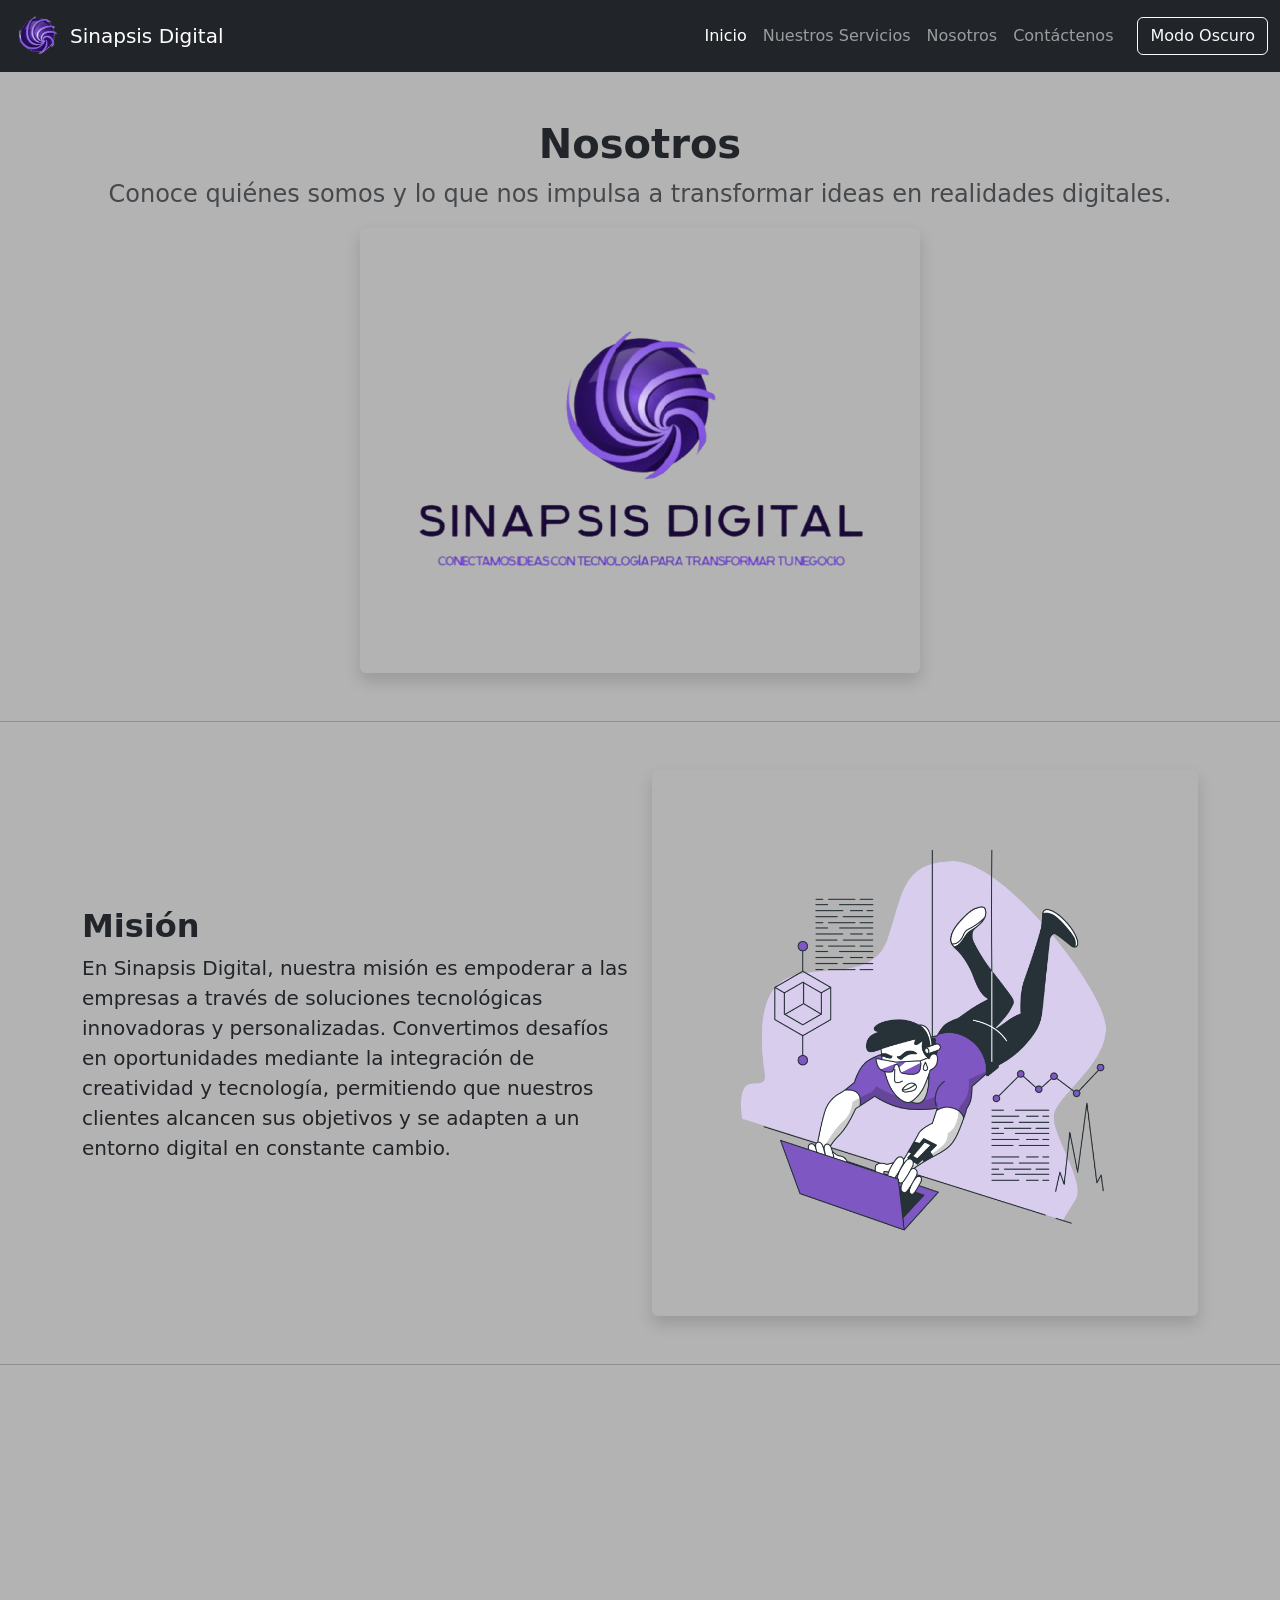
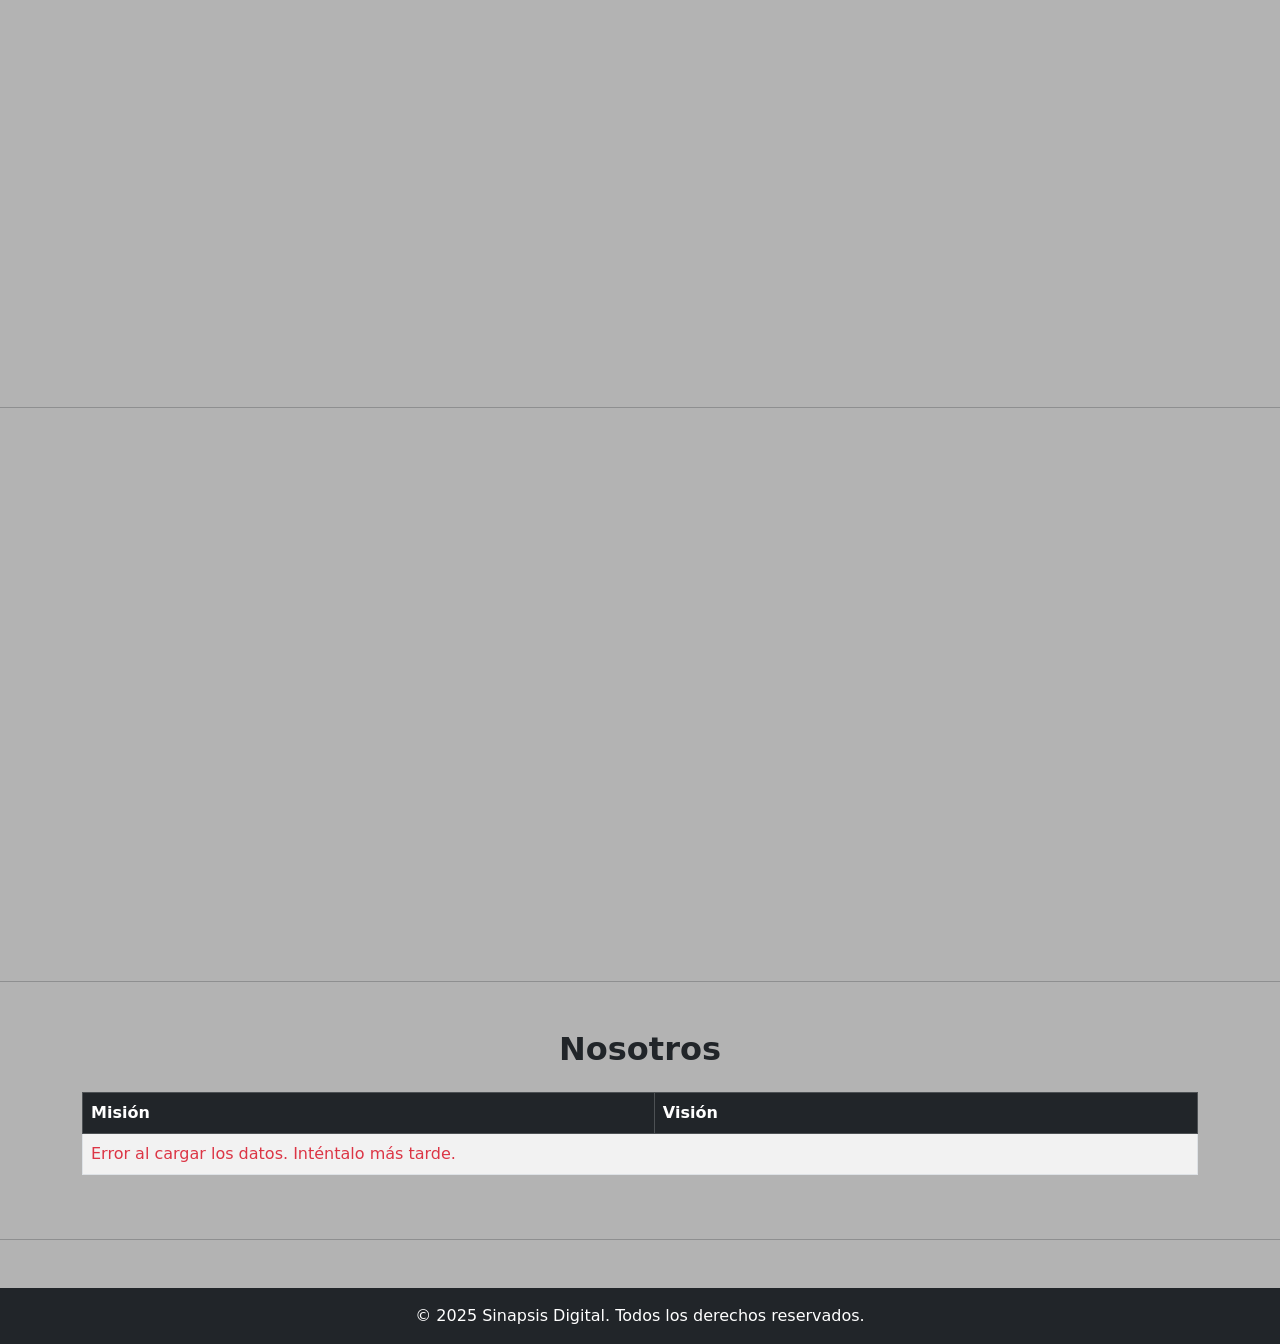
<file: Sinapsis_Digital/Paginas/nosotros.html>
<!DOCTYPE html>
<html lang="es">
<head>
    <meta charset="UTF-8">
    <meta name="viewport" content="width=device-width, initial-scale=1.0">
    <link href="https://cdn.jsdelivr.net/npm/bootstrap@5.3.5/dist/css/bootstrap.min.css" rel="stylesheet"
        integrity="sha384-SgOJa3DmI69IUzQ2PVdRZhwQ+dy64/BUtbMJw1MZ8t5HZApcHrRKUc4W0kG879m7" crossorigin="anonymous">
    <script src="https://cdn.jsdelivr.net/npm/bootstrap@5.3.5/dist/js/bootstrap.bundle.min.js"
        integrity="sha384-k6d4wzSIapyDyv1kpU366/PK5hCdSbCRGRCMv+eplOQJWyd1fbcAu9OCUj5zNLiq"
        crossorigin="anonymous"></script>
    <link href="https://cdn.jsdelivr.net/npm/aos@2.3.4/dist/aos.css" rel="stylesheet">
    <script src="https://code.jquery.com/jquery-3.7.1.min.js"></script>
    <link rel="stylesheet" href="../css/styles.css">
    <script src="../js/funciones.js" defer></script>
    <title>Nosotros</title>
</head>

<body>
    <nav class="navbar navbar-expand-lg navbar-dark bg-dark">
        <div class="container-fluid">
            <a class="navbar-brand d-flex align-items-center" href="../index.html">
                <img src="../images/Logo.png" alt="Logo" class="img-fluid" style="max-width: 50px; height: auto;">
                <span class="ms-2">Sinapsis Digital</span>
            </a>
            <button class="navbar-toggler" type="button" data-bs-toggle="collapse" data-bs-target="#navbarNav"
                aria-controls="navbarNav" aria-expanded="false" aria-label="Toggle navigation">
                <span class="navbar-toggler-icon"></span>
            </button>
            <div class="collapse navbar-collapse" id="navbarNav">
                <ul class="navbar-nav ms-auto">
                    <li class="nav-item"><a class="nav-link active" href="../index.html">Inicio</a></li>
                    <li class="nav-item"><a class="nav-link" href="nuestrosservicios.html">Nuestros Servicios</a></li>
                    <li class="nav-item"><a class="nav-link" href="nosotros.html">Nosotros</a></li>
                    <li class="nav-item"><a class="nav-link" href="contactenos.html">Contáctenos</a></li>
                </ul>
                <button id="themeToggle" class="btn btn-outline-light ms-3">Modo Oscuro</button>
            </div>
        </div>
    </nav>
    <div class="container text-center mt-5" data-aos="fade-up">
        <h1 class=" fw-bold">Nosotros</h1>
        <p class="fs-4 text-muted">Conoce quiénes somos y lo que nos impulsa a transformar ideas en realidades
            digitales.</p>
        <img src="../images/Logo completo.png" alt="Nosotros" class="img-fluid rounded shadow">
    </div>

    <hr class="my-5">
    <div class="container mt-5" data-aos="fade-right">
        <div class="row align-items-center">
            <div class="col-12 col-md-6 text-center text-md-start">
                <h2 class=" fw-bold">Misión</h2>
                <p class="fs-5">En Sinapsis Digital, nuestra misión es empoderar a las empresas a través de soluciones
                    tecnológicas innovadoras y personalizadas. Convertimos desafíos en oportunidades mediante la
                    integración de creatividad y tecnología, permitiendo que nuestros clientes alcancen sus objetivos y
                    se adapten a un entorno digital en constante cambio.</p>
            </div>
            <div class="col-12 col-md-6 text-center">
                <img src="../images/Mission Impossible-bro.png" alt="Misión" class="img-fluid rounded shadow">
            </div>
        </div>
    </div>
    <hr class="my-5">
    <div class="container mt-5" data-aos="fade-left">
        <div class="row align-items-center">
            <div class="col-12 col-md-6 text-center">
                <img src="../images/Vision statement-bro.png" alt="Visión" class="img-fluid rounded shadow">
            </div>
            <div class="col-12 col-md-6 text-center text-md-start">
                <h2 class=" fw-bold">Visión</h2>
                <p class="fs-5">Nos esforzamos por ser líderes reconocidos en consultoría y desarrollo digital, marcando
                    el camino hacia la transformación tecnológica. Nuestro compromiso es crear un futuro en el que la
                    innovación y la excelencia impulsen el crecimiento sostenible de las empresas y generen un impacto
                    positivo en la sociedad.</p>
            </div>
        </div>
    </div>
    <hr class="my-5">
    <div class="container mt-5" data-aos="fade-up">
        <h2 class="text-center fw-bold mb-4">Valores</h2>
        <div class="row justify-content-center align-items-center">
            <!-- Lista de valores -->
            <div class="col-12 col-md-8 order-md-1">
                <ul class="list-group list-group-flush fs-5">
                    <li class="list-group-item bg-transparent">
                        <strong>Innovación:</strong> Creemos en la creatividad y en la adopción de nuevas ideas para
                        impulsar soluciones únicas.
                    </li>
                    <li class="list-group-item bg-transparent">
                        <strong>Integridad:</strong> Actuamos con honestidad y transparencia en cada proyecto y relación
                        con nuestros clientes.
                    </li>
                    <li class="list-group-item bg-transparent">
                        <strong>Excelencia:</strong> Nos comprometemos a ofrecer productos y servicios de la más alta
                        calidad.
                    </li>
                    <li class="list-group-item bg-transparent">
                        <strong>Compromiso:</strong> Trabajamos codo a codo con nuestros clientes para alcanzar metas
                        comunes y superar expectativas.
                    </li>
                    <li class="list-group-item bg-transparent">
                        <strong>Mejora Continua:</strong> Buscamos constantemente perfeccionar nuestros procesos y
                        conocimientos para mantenernos a la vanguardia del sector.
                    </li>
                </ul>
            </div>
            <!-- Imagen -->
            <div class="col-12 col-md-4 text-center order-md-2 mb-4 mb-md-0">
                <img src="../images/Grades-bro (1).png" alt="Valores" class="img-fluid rounded shadow">
            </div>
        </div>
    </div>
    <hr class="my-5">
    <div class="container mt-5">
        <h2 class="text-center fw-bold mb-4">Nosotros</h2>
        <div class="table-responsive">
            <table class="table table-striped table-bordered" id="tablaNosotros">
                <thead class="table-dark">
                    <tr>
                        <th>Misión</th>
                        <th>Visión</th>
                    </tr>
                </thead>
                <tbody>
                    <!-- Las filas se generarán dinámicamente aquí -->
                </tbody>
            </table>
        </div>
    </div>
    <hr class="my-5">
    <footer class="bg-dark text-white text-center py-3 mt-5">
        <p class="mb-0">© 2025 Sinapsis Digital. Todos los derechos reservados.</p>
    </footer>
    <script src="https://cdn.jsdelivr.net/npm/aos@2.3.4/dist/aos.js"></script>
    <script>
        // Función para cargar los datos de la API y mostrarlos en una tabla
        function cargarTablaNosotros() {
            $.ajax({
                url: 'https://67feed7158f18d7209ef9674.mockapi.io/Nosotros', // URL de la API
                method: 'GET', // Método HTTP
                dataType: 'json', // Tipo de datos esperados
                success: function (data) {
                    console.log(data); // Verifica los datos en la consola
                    const tablaCuerpo = $('#tablaNosotros tbody'); // Selecciona el cuerpo de la tabla
                    tablaCuerpo.empty(); // Limpia el contenido previo

                    // Iterar sobre los datos obtenidos de la API y generar filas
                    data.forEach(item => {
                        const fila = `
                            <tr>
                                <td>${item.mision || 'No definida'}</td>
                                <td>${item.vision || 'No definida'}</td>
                            </tr>
                        `;
                        tablaCuerpo.append(fila); // Agregar cada fila al cuerpo de la tabla
                    });
                },
                error: function (xhr, status, error) {
                    console.error("Error al cargar los datos: " + status + " " + error);
                    $('#tablaNosotros tbody').html('<tr><td colspan="2" class="text-danger">Error al cargar los datos. Inténtalo más tarde.</td></tr>');
                }
            });
        }

        // Llamar a la función después de que el DOM esté completamente cargado
        $(document).ready(function () {
            cargarTablaNosotros();
        });
    </script>
</body>

</html>
</file>
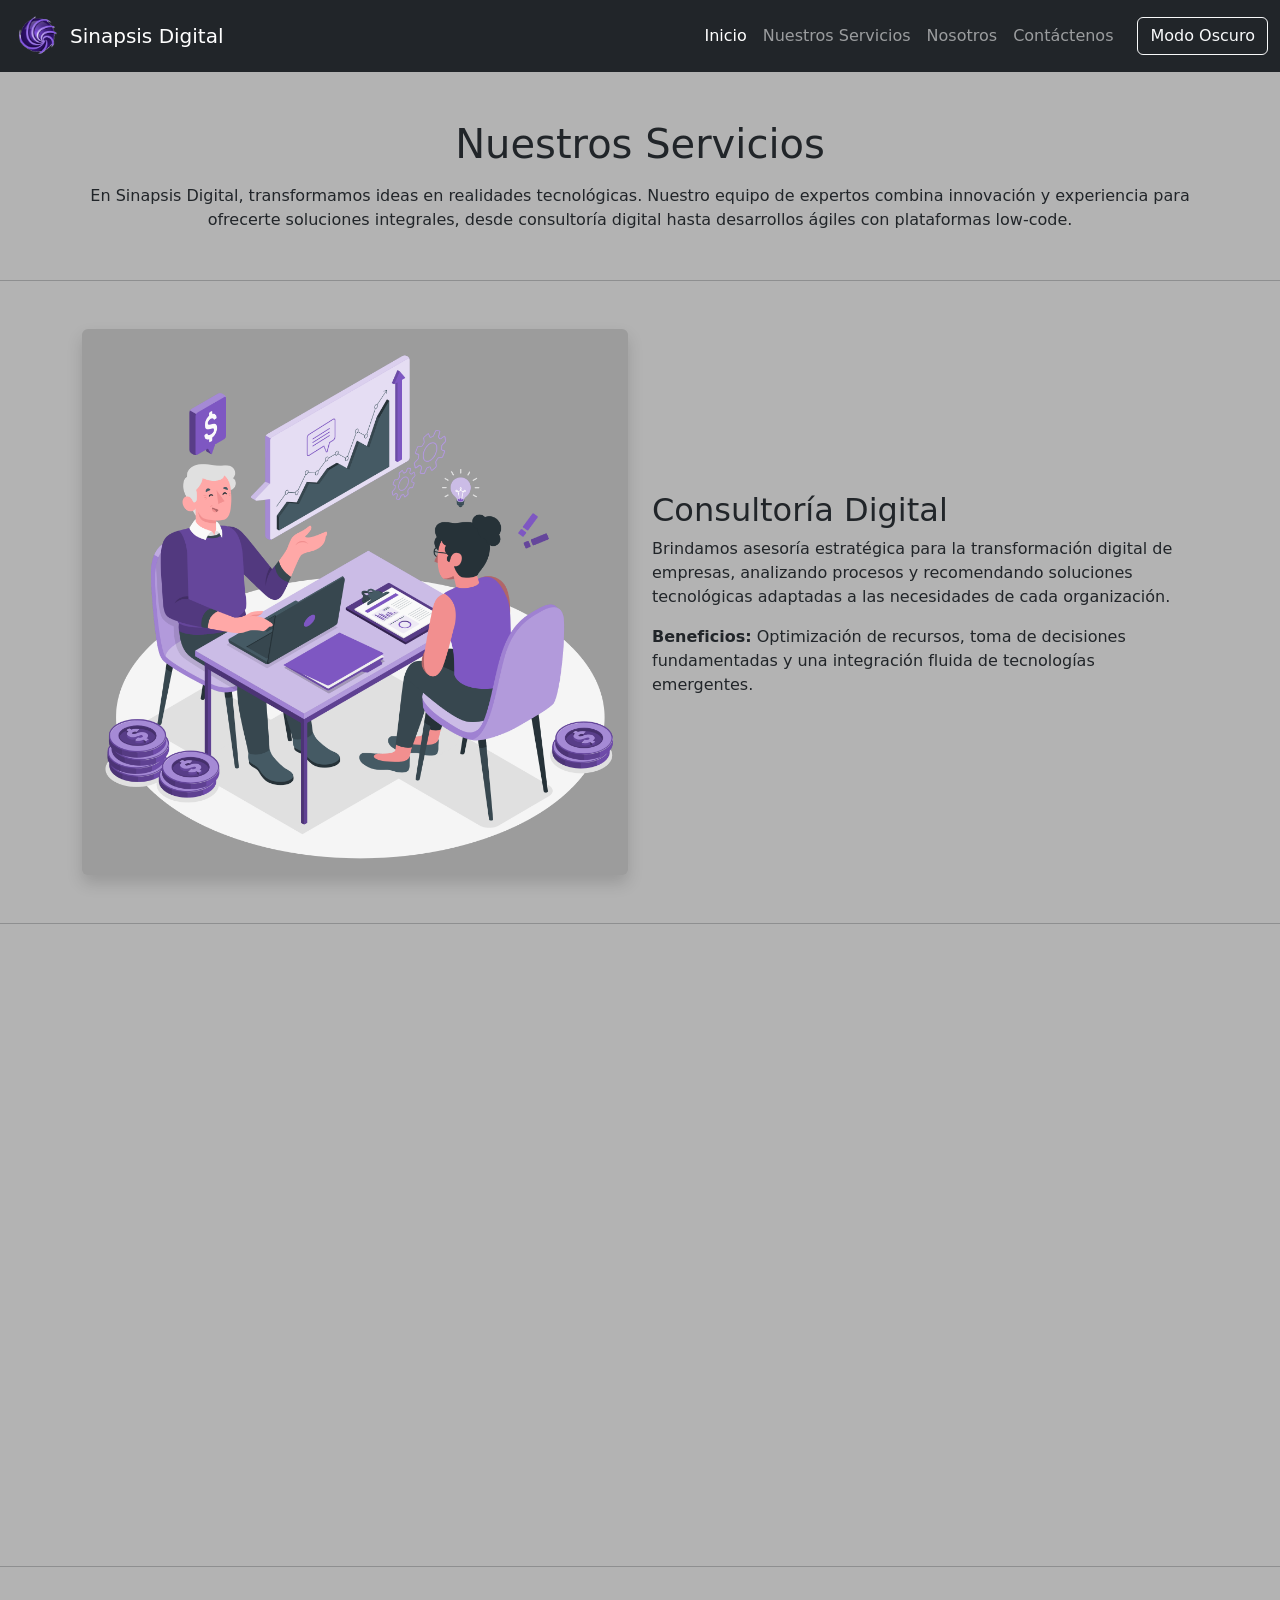
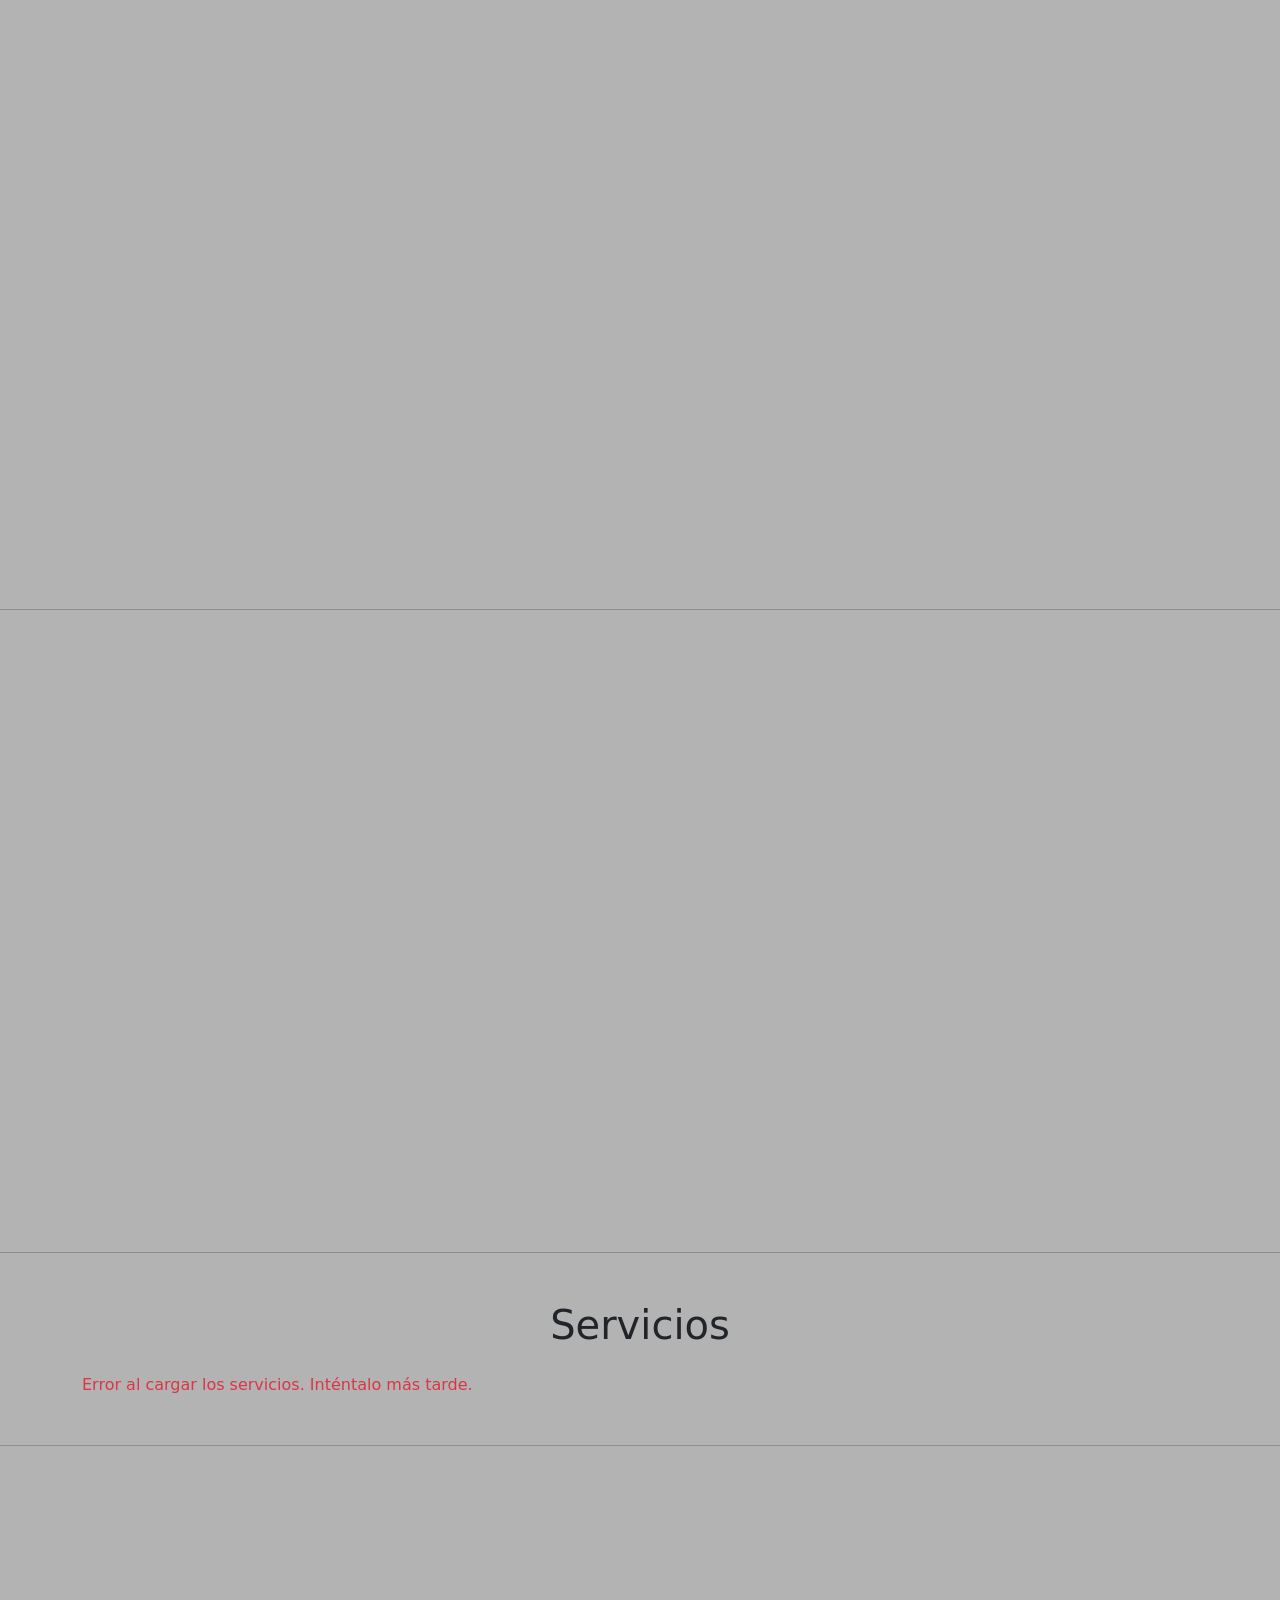
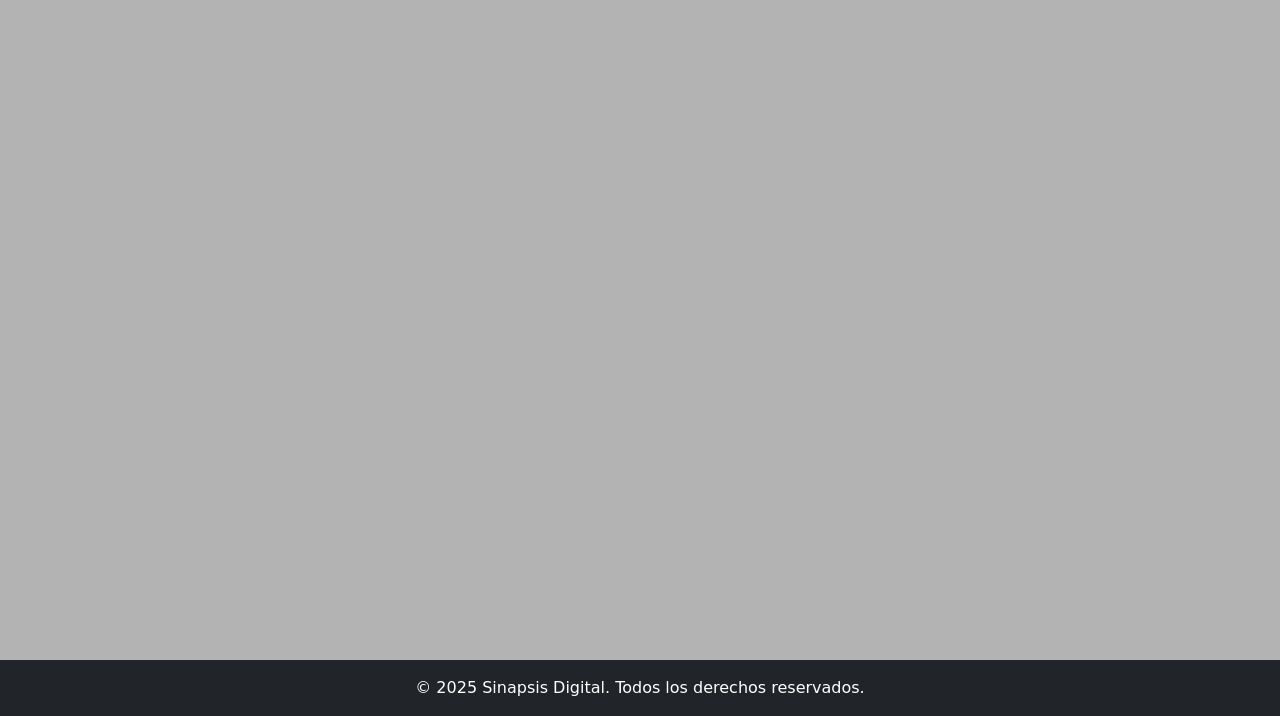
<file: Sinapsis_Digital/Paginas/nuestrosservicios.html>
<!DOCTYPE html>
<html lang="es">

<head>
    <meta charset="UTF-8">
    <meta name="viewport" content="width=device-width, initial-scale=1.0">
    <script src="https://code.jquery.com/jquery-3.7.1.js"
        integrity="sha256-eKhayi8LEQwp4NKxN+CfCh+3qOVUtJn3QNZ0TciWLP4=" crossorigin="anonymous"></script>
    <!-- Bootstrap CSS and JS -->
    <link href="https://cdn.jsdelivr.net/npm/bootstrap@5.3.5/dist/css/bootstrap.min.css" rel="stylesheet"
        integrity="sha384-SgOJa3DmI69IUzQ2PVdRZhwQ+dy64/BUtbMJw1MZ8t5HZApcHrRKUc4W0kG879m7" crossorigin="anonymous">
    <script src="https://cdn.jsdelivr.net/npm/bootstrap@5.3.5/dist/js/bootstrap.bundle.min.js"
        integrity="sha384-k6d4wzSIapyDyv1kpU366/PK5hCdSbCRGRCMv+eplOQJWyd1fbcAu9OCUj5zNLiq"
        crossorigin="anonymous"></script>
    <link href="https://cdn.jsdelivr.net/npm/aos@2.3.4/dist/aos.css" rel="stylesheet">
    <script src="https://code.jquery.com/jquery-3.7.1.min.js"></script>
    <link rel="stylesheet" href="../css/styles.css">
    <script src="../js/funciones.js" defer></script>
    <title>Nuestros Servicios</title>
</head>

<body>
    <nav class="navbar navbar-expand-lg navbar-dark bg-dark">
        <div class="container-fluid">
            <a class="navbar-brand d-flex align-items-center" href="../index.html">
                <img src="../images/Logo.png" alt="Logo" class="img-fluid" style="max-width: 50px; height: auto;">
                <span class="ms-2">Sinapsis Digital</span>
            </a>
            <button class="navbar-toggler" type="button" data-bs-toggle="collapse" data-bs-target="#navbarNav"
                aria-controls="navbarNav" aria-expanded="false" aria-label="Toggle navigation">
                <span class="navbar-toggler-icon"></span>
            </button>
            <div class="collapse navbar-collapse" id="navbarNav">
                <ul class="navbar-nav ms-auto">
                    <li class="nav-item"><a class="nav-link active" href="../index.html">Inicio</a></li>
                    <li class="nav-item"><a class="nav-link" href="nuestrosservicios.html">Nuestros Servicios</a></li>
                    <li class="nav-item"><a class="nav-link" href="nosotros.html">Nosotros</a></li>
                    <li class="nav-item"><a class="nav-link" href="contactenos.html">Contáctenos</a></li>
                </ul>
                <button id="themeToggle" class="btn btn-outline-light ms-3">Modo Oscuro</button>
            </div>
        </div>
    </nav>
    <div class="container text-center mt-5" data-os="fade-up">
        <h1>Nuestros Servicios</h1>
        <p class="mt-3">En Sinapsis Digital, transformamos ideas en realidades tecnológicas. Nuestro equipo de expertos
            combina innovación y experiencia para ofrecerte soluciones integrales, desde consultoría digital hasta
            desarrollos ágiles con plataformas low-code.</p>
    </div>
    <hr class="my-5">
    <div class="container mt-5">
        <div class="row align-items-center mb-5" data-os="fade-right">
            <div class="col-md-6">
                <img src="../images/Consulting-amico (1).png" alt="Consultoría Digital"
                    class="img-fluid fondo rounded shadow">
            </div>
            <div class="col-md-6">
                <h2>Consultoría Digital</h2>
                <p>Brindamos asesoría estratégica para la transformación digital de empresas, analizando procesos y
                    recomendando soluciones tecnológicas adaptadas a las necesidades de cada organización.</p>
                <p><strong>Beneficios:</strong> Optimización de recursos, toma de decisiones fundamentadas y una
                    integración fluida de tecnologías emergentes.</p>
            </div>
        </div>
    </div>
    <hr class="my-5">
    <div class="container mt-5">
        <div class="row align-items-center mb-5" data-aos="fade-left">
            <div class="col-md-6 order-md-2">
                <img src="../images/Designer girl-amico (1).png" alt="Soluciones Multiexperiencia"
                    class="img-fluid fondo rounded shadow">
            </div>
            <div class="col-md-6 order-md-1">
                <h2>Soluciones Multiexperiencia</h2>
                <p>Diseñamos y desarrollamos interfaces que garantizan una experiencia de usuario coherente y atractiva
                    en diversas plataformas: móviles, tablets y desktop.</p>
                <p><strong>Beneficios:</strong> Mejora del engagement y fidelización del usuario mediante experiencias
                    digitales consistentes.</p>
            </div>
        </div>
    </div>
    <hr class="my-5">
    <div class="container mt-5">
        <div class="row align-items-center mb-5" data-aos="fade-right">
            <div class=" col-md-6">
                <img src="../images/Online connection-amico (1).png" alt="Evolución de Ecosistemas"
                    class="img-fluid fondo rounded shadow">
            </div>
            <div class="col-md-6">
                <h2>Evolución de Ecosistemas</h2>
                <p>Integramos y modernizamos infraestructuras tecnológicas, facilitando la conexión entre distintos
                    sistemas y procesos dentro de la organización.</p>
                <p><strong>Beneficios:</strong> Mayor eficiencia operativa, escalabilidad y resiliencia tecnológica.</p>
            </div>
        </div>
    </div>
    <hr class="my-5">
    <div class="container mt-5">
        <div class="row align-items-center mb-5" data-aos="fade-left">
            <div class="col-md-6 order-md-1">
                <h2>Soluciones Low-Code</h2>
                <p>Implementamos plataformas de bajo código para el desarrollo ágil de aplicaciones, reduciendo tiempos
                    y costos sin comprometer la calidad.</p>
                <p><strong>Beneficios:</strong> Adaptabilidad rápida a cambios en el mercado y una implementación
                    acelerada que permite lanzar productos de manera oportuna.</p>
            </div>
            <div class="col-md-6 order-md-2">
                <img src="../images/Work time-amico (1).png" alt="Soluciones Low-Code"
                    class="img-fluid fondo rounded shadow">
            </div>
        </div>
    </div>
    <hr class="my-5">
    <div class="container mt-5">
        <h1 class="text-center">Servicios</h1>
        <div class="accordion mt-4" id="tablaDatos">
            <!-- Los elementos del acordeón se generarán dinámicamente aquí -->
        </div>
    </div>
    <hr class="my-5">
    <div class="container mt-5">
        <div class="row justify-content-center">
            <div class="col-md-4 mb-4" data-aos="fade-right">
                <div class="card mx-auto" style="width: 18rem;">
                    <img src="../images/Mobile Marketing-bro.png" class="card-img-top" alt="contactenos">
                    <div class="card-body">
                        <h5 class="card-title">Contáctenos</h5>
                        <p class="card-text">¿Tienes alguna pregunta o necesitas más información? En Sinapsis Digital
                            estamos aquí para ayudarte. Nuestro equipo está listo para responder tus consultas y
                            trabajar contigo en soluciones tecnológicas que impulsarán tu éxito. Contáctanos a través
                            del formulario o usando la información adicional que encontrarás aquí.</p>
                        <a href="contactenos.html" class="btn btn-primary">Más información</a>
                    </div>
                </div>
            </div>
            <div class="col-md-4 mb-4" data-aos="fade-left">
                <div class="card mx-auto" style="width: 18rem;">
                    <img src="../images/Team spirit-bro.png" class="card-img-top" alt="Nosotros">
                    <div class="card-body">
                        <h5 class="card-title">Nosotros</h5>
                        <p class="card-text">Conoce más sobre nuestra esencia y los principios que nos impulsan a
                            transformar ideas en soluciones tecnológicas innovadoras.</p>
                        <a href="nosotros.html" class="btn btn-primary">Más información</a>
                    </div>
                </div>
            </div>
        </div>
    </div>
    <footer class="bg-dark text-white text-center py-3 mt-5">
        <p class="mb-0">© 2025 Sinapsis Digital. Todos los derechos reservados.</p>
    </footer>
    <script src="https://cdn.jsdelivr.net/npm/aos@2.3.4/dist/aos.js"></script>
</body>
<script>
    // Función para cargar los datos de la API y mostrarlos en el acordeón
    function cargarDatos() {
        $.ajax({
            url: 'https://67feed7158f18d7209ef9674.mockapi.io/Servicios', // URL de la API
            method: 'GET', // Método HTTP
            dataType: 'json', // Tipo de datos esperados
            success: function (data) {
                console.log(data); // Verifica los datos en la consola
                for (var i = 0; i < data.length; i++) {
                    var servicio = data[i];
                    var card = `
                        <div class="accordion-item">
                            <h2 class="accordion-header" id="heading${i}">
                                <button class="accordion-button ${i === 0 ? '' : 'collapsed'}" type="button" data-bs-toggle="collapse" data-bs-target="#collapse${i}" aria-expanded="${i === 0 ? 'true' : 'false'}" aria-controls="collapse${i}">
                                    ${servicio.nombre}
                                </button>
                            </h2>
                            <div id="collapse${i}" class="accordion-collapse collapse ${i === 0 ? 'show' : ''}" aria-labelledby="heading${i}" data-bs-parent="#tablaDatos">
                                <div class="accordion-body">
                                    <p><strong>Costo:</strong> ${servicio.costo}</p>
                                    <p><strong>Duración:</strong> ${servicio.duracion}</p>
                                    <p><strong>Tipo:</strong> ${servicio.tipo}</p>
                                </div>
                            </div>
                        </div>`;
                    $('#tablaDatos').append(card);
                }
            },
            error: function (xhr, status, error) {
                console.error("Error al cargar los datos: " + status + " " + error);
                $('#tablaDatos').html('<p class="text-danger">Error al cargar los servicios. Inténtalo más tarde.</p>');
            }
        });
    }

    // Llamar a la función después de que el DOM esté completamente cargado
    $(document).ready(function () {
        cargarDatos();
    });
</script>

</html>
</file>
<file: Sinapsis_Digital/css/styles.css>
body, html {
    background-color: #B3B3B3;
    overflow-x: hidden;
}
.fondo {
    background-color: #9c9c9c;
}
.contenedortitulo {
    text-align: center;
}
.margen {
    margin-left: 700px;
}
.parrafo {
    text-align: justify;
    margin-left: 100px;
    margin-right: 200px;
}
.cover {
    background: linear-gradient(rgba(5, 7, 12, 0.75), rgba(5, 7, 12, 0.75)), url(../images/fondo.jpg); 
    background-size: cover;
    height: 100vh;
    color: white;
    display: flex;
    align-items: center;
    justify-content: center;
    text-align: center;
}
.cover h1 {
    font-size: 4rem;
    font-weight: bold;
}
.cover p {
    font-size: 1.5rem;
}
/* Modo oscuro */
body.dark-mode {
    background-color: #121212;
    color: #ffffff;
}

.navbar.dark-mode {
    background-color: #1f1f1f;
}

footer.dark-mode {
    background-color: #1f1f1f;
    color: #ffffff;
}

.card.dark-mode {
    background-color: #1f1f1f;
    color: #ffffff;
    border-color: #333333;
}

.fondo.dark-mode {
    background-color: #1f1f1f;
    color: #ffffff;
}

.btn-outline-light.dark-mode {
    border-color: #ffffff;
    color: #ffffff;
}
body.dark-mode h1,
body.dark-mode h2,
body.dark-mode h3,
body.dark-mode h4,
body.dark-mode h5,
body.dark-mode h6,
body.dark-mode p,
body.dark-mode a,
body.dark-mode span,
body.dark-mode li {
    color: #ffffff !important;
}
</file>
